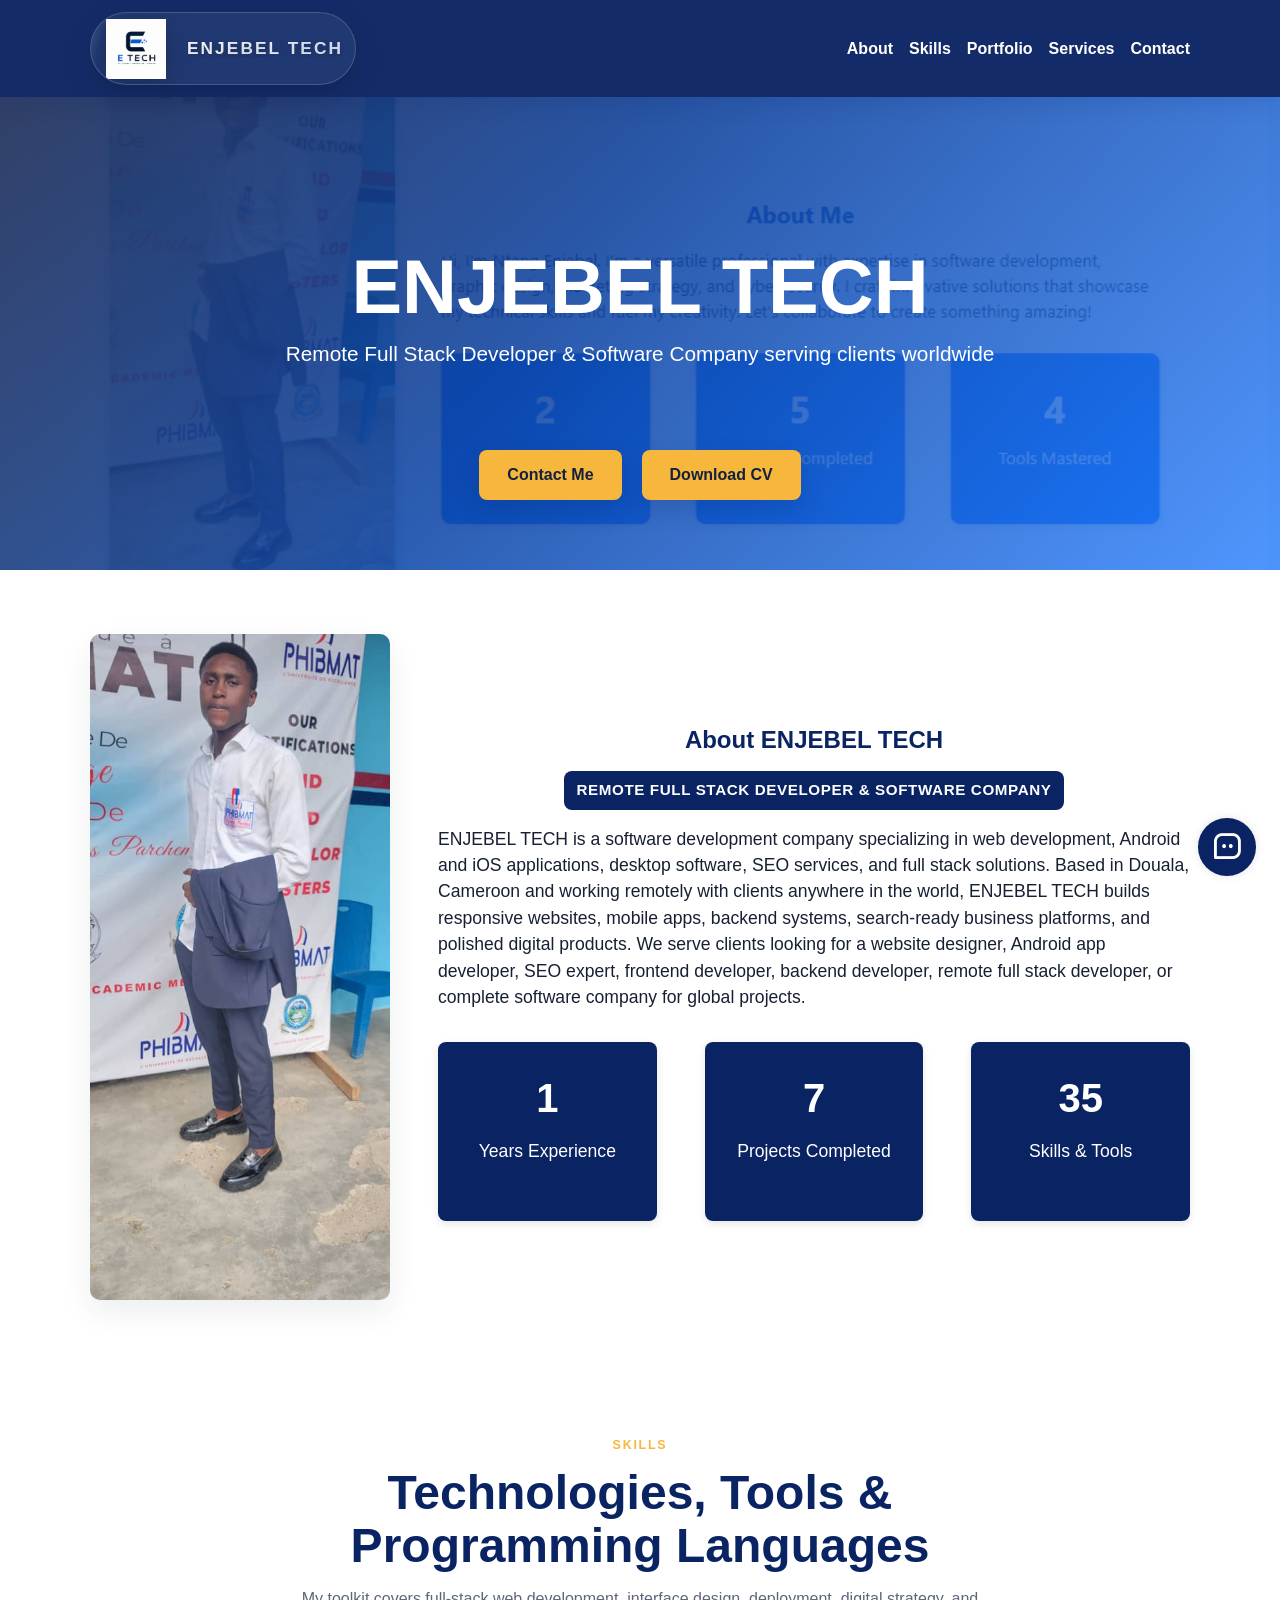
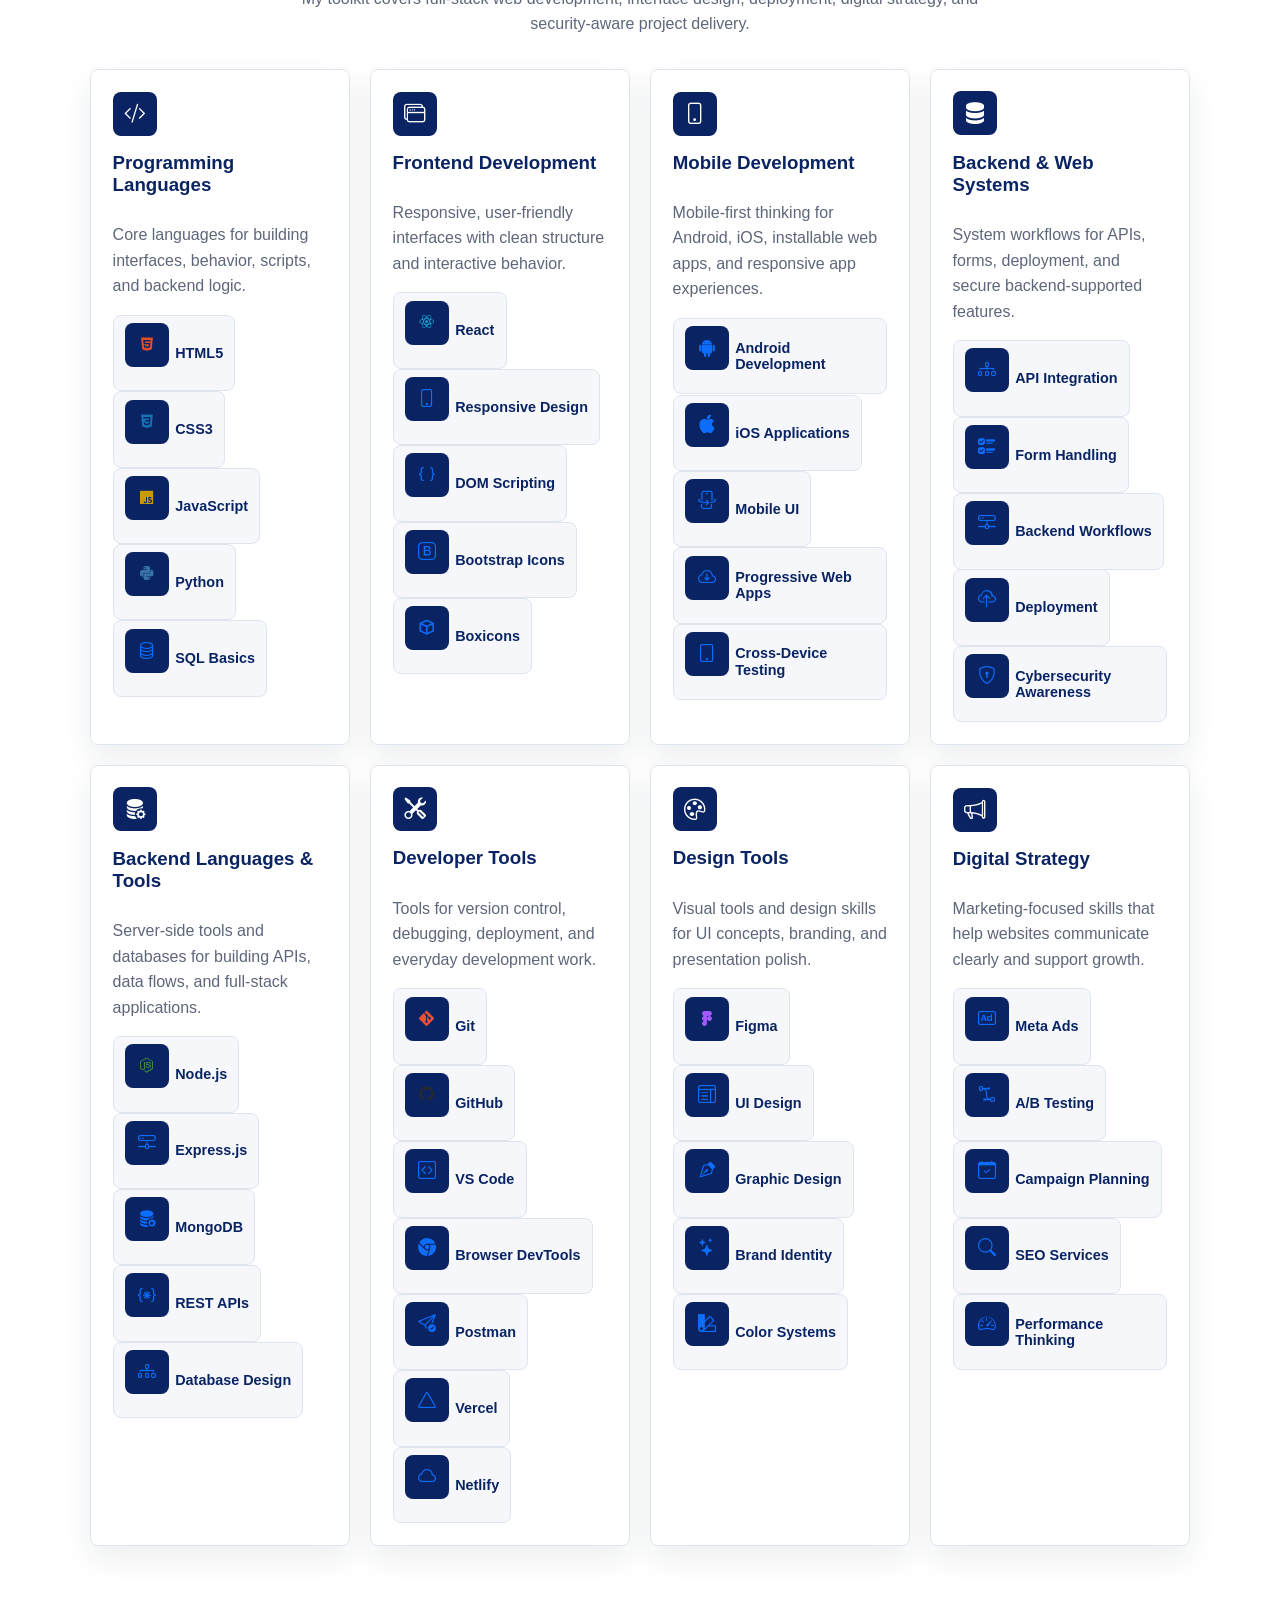
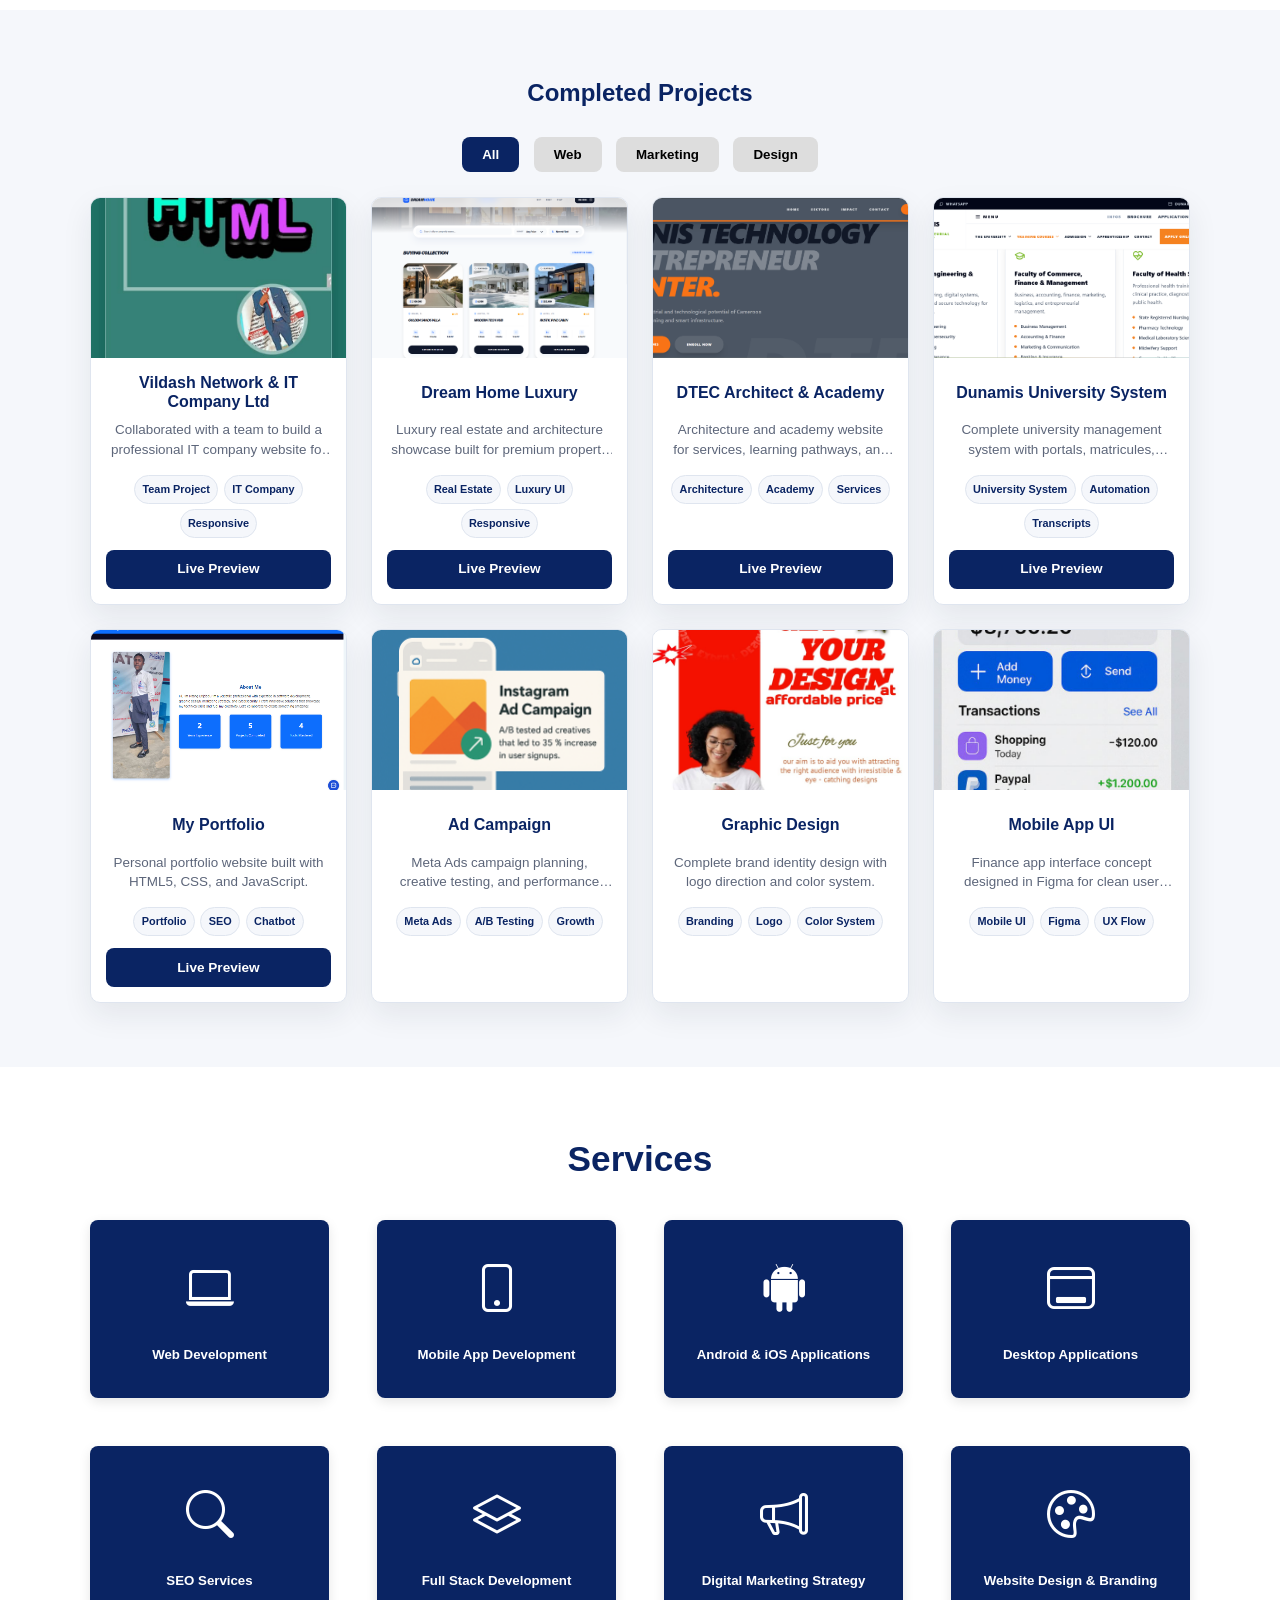
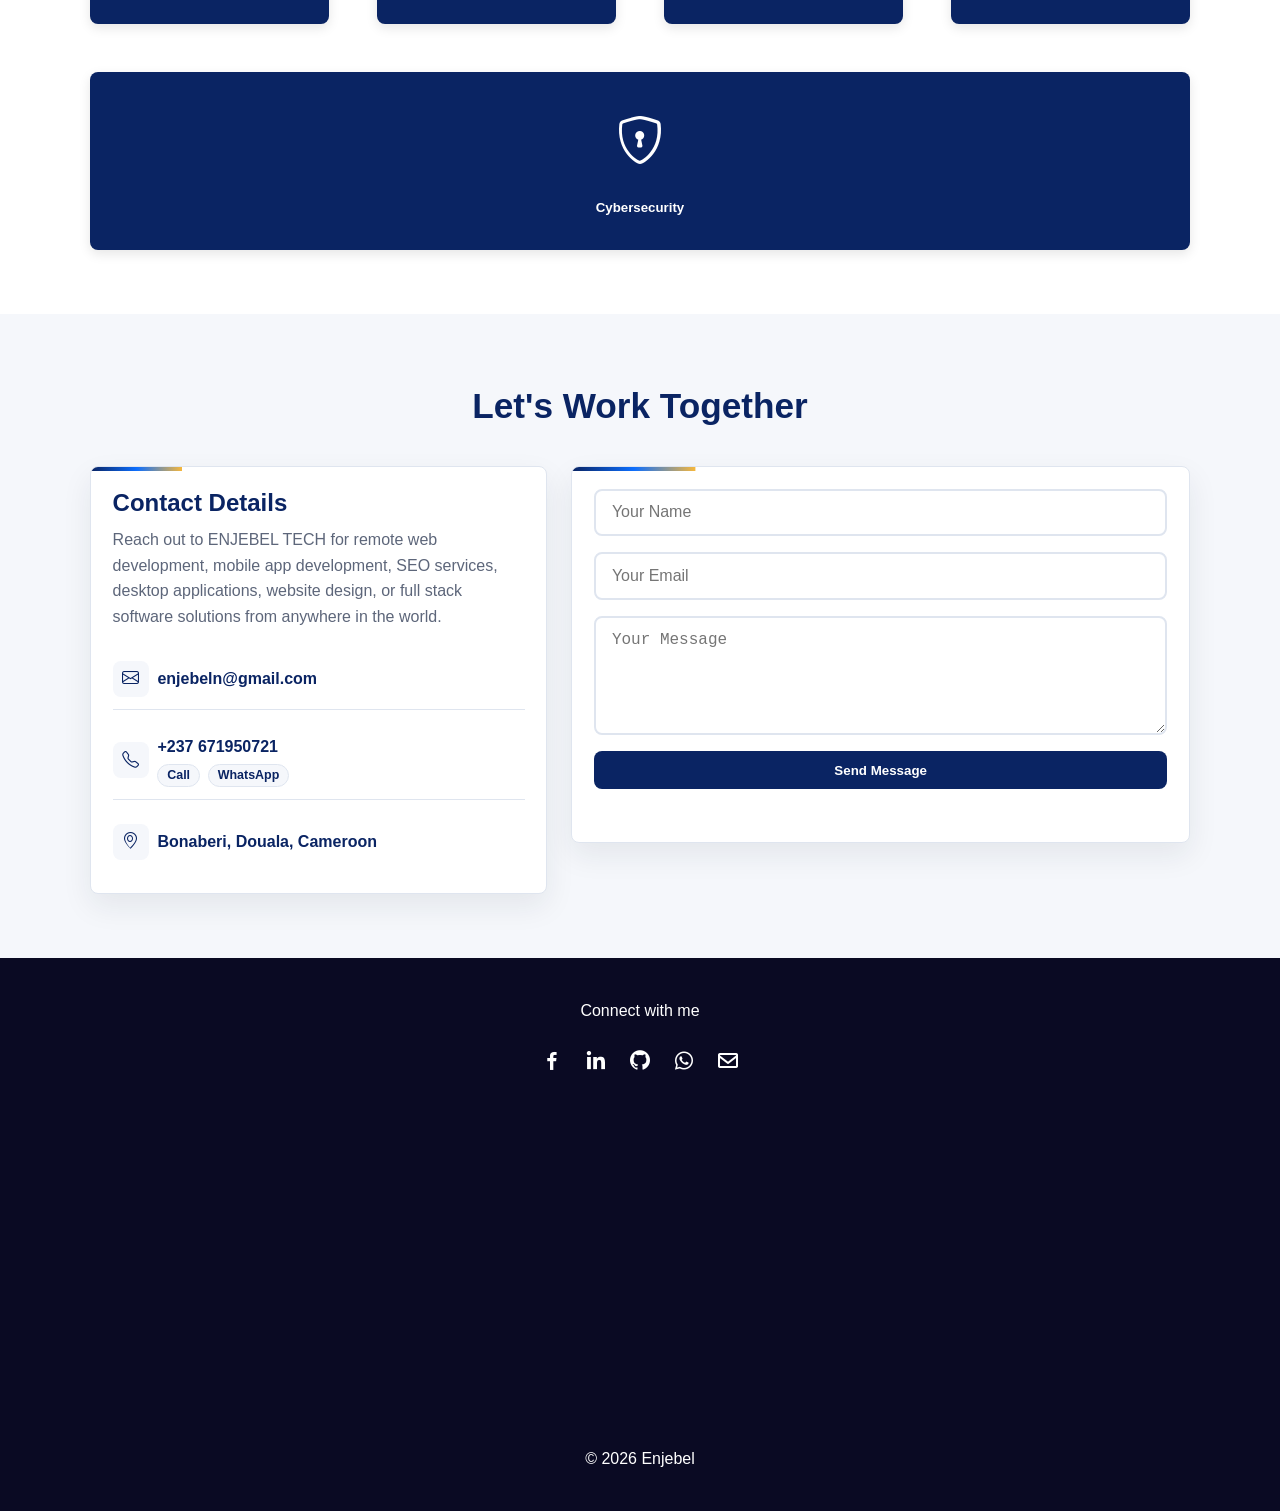
<file: index.html>
<!DOCTYPE html>
<html lang="en">
<head>
  <meta charset="UTF-8" />
  <meta name="viewport" content="width=device-width, initial-scale=1" />
  <meta name="description" content="ENJEBEL TECH is a remote-ready software company based in Cameroon and serving clients worldwide, offering web development, mobile app development, Android and iOS applications, desktop software, SEO services, website design, and full stack solutions." />
  <meta name="keywords" content="ENJEBEL TECH, E TECH, Ntang Enjebel, Enjebel10, software company in Cameroon, remote software company, global software development company, full stack developer remote, full stack developer in Douala, web development worldwide, web development Douala, web development Cameroon, mobile app development worldwide, mobile app development Cameroon, Android app developer remote, Android app developer Douala, iOS app developer, SEO expert remote, SEO expert Douala, SEO services worldwide, website designer remote, website designer Douala, website designer in Cameroon, full stack development, desktop applications, desktop software, software development company, backend development, frontend development, responsive web design, UI design, digital marketing" />
  <meta name="author" content="ENJEBEL TECH" />
  <meta name="robots" content="index, follow" />
  <meta name="googlebot" content="index, follow, max-snippet:-1, max-image-preview:large, max-video-preview:-1" />
  <meta name="google-site-verification" content="LNJwJNtqMrGOW7O8HSfZgN5FgyW_QqlogZ5_vts8ZIo" />
  <link rel="canonical" href="https://enjebeltech.netlify.app/" />
  <meta property="og:type" content="website" />
  <meta property="og:title" content="ENJEBEL TECH | Remote Full Stack Developer & Software Company" />
  <meta property="og:description" content="Web development, mobile app development, Android and iOS apps, desktop applications, SEO services, website design, and full stack solutions for clients worldwide." />
  <meta property="og:url" content="https://enjebeltech.netlify.app/" />
  <meta property="og:image" content="https://enjebeltech.netlify.app/images/portfolio.png" />
  <meta property="og:site_name" content="ENJEBEL TECH" />
  <meta name="twitter:card" content="summary_large_image" />
  <meta name="twitter:title" content="ENJEBEL TECH | Remote Software Company" />
  <meta name="twitter:description" content="Remote full stack development, web development, mobile app development, desktop applications, SEO services, and website design for clients worldwide." />
  <meta name="twitter:image" content="https://enjebeltech.netlify.app/images/portfolio.png" />
  <meta name="theme-color" content="#0a2463" />
  <title>ENJEBEL TECH | Remote Full Stack Developer & Software Company</title>
  <link rel="preconnect" href="https://unpkg.com" crossorigin />
  <link rel="preconnect" href="https://cdn.jsdelivr.net" crossorigin />
  <link rel="icon" href="images/E%20TECH%20logo.png" type="image/png" />
  <link rel="apple-touch-icon" href="images/E%20TECH%20logo.png" />
  <link rel="stylesheet" href="style.css" />
  <link rel="preload" href="https://unpkg.com/boxicons@2.1.4/css/boxicons.min.css" as="style" onload="this.onload=null;this.rel='stylesheet'">
  <link rel="preload" href="https://cdn.jsdelivr.net/npm/bootstrap-icons@1.10.5/font/bootstrap-icons.css" as="style" onload="this.onload=null;this.rel='stylesheet'">
  <noscript>
    <link href="https://unpkg.com/boxicons@2.1.4/css/boxicons.min.css" rel="stylesheet">
    <link rel="stylesheet" href="https://cdn.jsdelivr.net/npm/bootstrap-icons@1.10.5/font/bootstrap-icons.css">
  </noscript>
  <script type="application/ld+json">
    {
      "@context": "https://schema.org",
      "@graph": [
        {
          "@type": "Person",
          "@id": "https://enjebeltech.netlify.app/#ntang-enjebel",
          "name": "Ntang Enjebel",
          "alternateName": ["Enjebel10", "Enjebel"],
          "jobTitle": "Full Stack Developer",
          "url": "https://enjebeltech.netlify.app/",
          "image": "https://enjebeltech.netlify.app/images/enjel.jpg",
          "email": "mailto:enjebeln@gmail.com",
          "telephone": "+237671950721",
          "address": {
            "@type": "PostalAddress",
            "addressLocality": "Bonaberi, Douala",
            "addressCountry": "CM"
          },
          "sameAs": [
            "https://github.com/Enjebel",
            "https://www.facebook.com/profile.php?id=61577417597282",
            "https://www.linkedin.com/in/enjebel-tech-313a013a5/"
          ],
          "worksFor": {
            "@id": "https://enjebeltech.netlify.app/#enjebel-tech"
          },
          "knowsAbout": [
            "Frontend Development",
            "Backend Development",
            "Full-Stack Web Development",
            "Responsive Web Design",
            "HTML",
            "CSS",
            "JavaScript",
            "Python",
            "API Integration",
            "Git",
            "Figma",
            "UI Design",
            "Branding",
            "Digital Marketing Strategy",
            "Cybersecurity"
          ],
          "hasOccupation": {
            "@type": "Occupation",
            "name": "Full Stack Developer"
          }
        },
        {
          "@type": ["Organization", "ProfessionalService"],
          "@id": "https://enjebeltech.netlify.app/#enjebel-tech",
          "name": "ENJEBEL TECH",
          "alternateName": ["E TECH", "Enjebel10", "Ntang Enjebel Tech"],
          "url": "https://enjebeltech.netlify.app/",
          "logo": "https://enjebeltech.netlify.app/images/E%20TECH%20logo.png",
          "image": "https://enjebeltech.netlify.app/images/portfolio.png",
          "description": "ENJEBEL TECH is a remote-ready software development company based in Cameroon and serving clients worldwide, specializing in web development, Android and iOS applications, desktop software, SEO services, website design, and full stack solutions.",
          "email": "mailto:enjebeln@gmail.com",
          "telephone": "+237671950721",
          "founder": {
            "@id": "https://enjebeltech.netlify.app/#ntang-enjebel"
          },
          "address": {
            "@type": "PostalAddress",
            "addressLocality": "Bonaberi, Douala",
            "addressCountry": "CM"
          },
          "areaServed": [
            "Cameroon",
            "Douala",
            "Bonaberi",
            "Africa",
            "Remote",
            "Worldwide",
            "Global"
          ],
          "knowsAbout": [
            "Web Development",
            "Mobile App Development",
            "Android App Development",
            "iOS App Development",
            "SEO Services",
            "Full Stack Development",
            "Desktop Applications",
            "Website Design",
            "Frontend Development",
            "Backend Development"
          ],
          "hasOfferCatalog": {
            "@type": "OfferCatalog",
            "name": "ENJEBEL TECH Software Services",
            "itemListElement": [
              {
                "@type": "Offer",
                "itemOffered": {
                  "@type": "Service",
                  "name": "Web Development"
                }
              },
              {
                "@type": "Offer",
                "itemOffered": {
                  "@type": "Service",
                  "name": "Mobile App Development"
                }
              },
              {
                "@type": "Offer",
                "itemOffered": {
                  "@type": "Service",
                  "name": "SEO Services"
                }
              },
              {
                "@type": "Offer",
                "itemOffered": {
                  "@type": "Service",
                  "name": "Full Stack Development"
                }
              },
              {
                "@type": "Offer",
                "itemOffered": {
                  "@type": "Service",
                  "name": "Desktop Applications"
                }
              }
            ]
          }
        },
        {
          "@type": "WebSite",
          "@id": "https://enjebeltech.netlify.app/#website",
          "url": "https://enjebeltech.netlify.app/",
          "name": "ENJEBEL TECH",
          "alternateName": "ENJEBEL TECH Remote Software Company",
          "publisher": {
            "@id": "https://enjebeltech.netlify.app/#enjebel-tech"
          },
          "sameAs": [
            "https://enjebeltech.vercel.app/"
          ]
        },
        {
          "@type": "ProfilePage",
          "@id": "https://enjebeltech.netlify.app/#profile",
          "url": "https://enjebeltech.netlify.app/",
          "name": "ENJEBEL TECH | Remote Full Stack Developer & Software Company",
          "description": "The official website of ENJEBEL TECH, a remote-ready software company based in Cameroon and serving clients worldwide with web development, mobile app development, desktop applications, SEO services, website design, and full stack solutions.",
          "mainEntity": {
            "@id": "https://enjebeltech.netlify.app/#enjebel-tech"
          },
          "about": {
            "@id": "https://enjebeltech.netlify.app/#enjebel-tech"
          },
          "isPartOf": {
            "@id": "https://enjebeltech.netlify.app/#website"
          }
        }
      ]
    }
  </script>
</head>
<body data-theme="light">
  <nav class="navbar">
    <div class="container navbar-container">
      <a href="#" class="brand" aria-label="ENJEBEL TECH homepage">
        <img src="images/E%20TECH%20logo.png" alt="E TECH logo" class="brand-logo" width="1254" height="1254" decoding="async" fetchpriority="high">
        <span>ENJEBEL TECH</span>
      </a>
      <button class="hamburger" id="hamburgerBtn" aria-label="Toggle navigation">
        <span class="bar"></span>
        <span class="bar"></span>
        <span class="bar"></span>
      </button>
      <ul class="nav-links" id="navLinks">
        <li><a href="#about">About</a></li>
        <li><a href="#skills">Skills</a></li>
        <li><a href="#projects">Portfolio</a></li>
        <li><a href="#services">Services</a></li>
        <li><a href="#contact">Contact</a></li>
      </ul>
    </div>
  </nav>

  <section class="hero">
    <div class="carousel-wrapper">
      <div class="carousel-track">
        <div class="carousel-slide">
          <h1>ENJEBEL TECH</h1>
          <p>Remote Full Stack Developer & Software Company serving clients worldwide</p>
        </div>
        <div class="carousel-slide">
          <h1>Web Development & SEO</h1>
          <p>Website designer and SEO expert for fast, search-ready business websites</p>
        </div>
        <div class="carousel-slide">
          <h1>Mobile & Desktop Apps</h1>
          <p>Android app developer for mobile app development, iOS applications, and desktop software</p>
        </div>
        <div class="carousel-slide">
          <h1>Full Stack Solutions</h1>
          <p>Frontend, backend, APIs, SEO services, and reliable software systems</p>
        </div>
        <div class="carousel-slide">
          <h1>ENJEBEL TECH</h1>
          <p>Remote Full Stack Developer & Software Company serving clients worldwide</p>
        </div>
        <div class="carousel-slide">
          <h1>Web Development & SEO</h1>
          <p>Website designer and SEO expert for fast, search-ready business websites</p>
        </div>
        <div class="carousel-slide">
          <h1>Mobile & Desktop Apps</h1>
          <p>Android app developer for mobile app development, iOS applications, and desktop software</p>
        </div>
        <div class="carousel-slide">
          <h1>Full Stack Solutions</h1>
          <p>Frontend, backend, APIs, SEO services, and reliable software systems</p>
        </div>
      </div>
    </div>

    <div class="hero-buttons">
      <a href="#contact" class="btn">Contact Me</a>
      <a href="AJEBEL NTANG-CV.pdf" class="btn" download>Download CV</a>
    </div>
  </section>

  <section id="about" class="section reveal">
    <div class="container about-container">
      <div class="about-image">
        <img src="images/enjel.jpg" alt="Portrait of Ntang Enjebel" decoding="async" fetchpriority="high" />
      </div>
      <div class="about-content">
        <h2>About ENJEBEL TECH</h2>
        <h3 class="about-role">Remote Full Stack Developer & Software Company</h3>
        <p>
          ENJEBEL TECH is a software development company specializing in web development,
          Android and iOS applications, desktop software, SEO services, and full stack solutions.
          Based in Douala, Cameroon and working remotely with clients anywhere in the world, ENJEBEL TECH builds
          responsive websites, mobile apps, backend systems, search-ready business platforms, and polished digital products.
          We serve clients looking for a website designer, Android app developer, SEO expert, frontend developer,
          backend developer, remote full stack developer, or complete software company for global projects.
        </p>
        <div class="counters">
          <div class="counter-box">
            <h3 class="counter" data-target="2">0</h3>
            <p>Years Experience</p>
          </div>
          <div class="counter-box">
            <h3 class="counter" data-target="9">0</h3>
            <p>Projects Completed</p>
          </div>
          <div class="counter-box">
            <h3 class="counter" data-target="42">0</h3>
            <p>Skills & Tools</p>
          </div>
        </div>
      </div>
    </div>
  </section>

  <section id="skills" class="section reveal">
    <div class="container">
      <div class="section-heading">
        <p class="eyebrow">Skills</p>
        <h2>Technologies, Tools & Programming Languages</h2>
        <p>My toolkit covers full-stack web development, interface design, deployment, digital strategy, and security-aware project delivery.</p>
      </div>

      <div class="skills-preview-grid">
        <div class="skill-panel">
          <i class="bi bi-code-slash"></i>
          <h3>Programming Languages</h3>
          <p>Core languages for building interfaces, behavior, scripts, and backend logic.</p>
          <div class="chip-list tech-chip-list">
            <span><i class="bx bxl-html5"></i>HTML5</span>
            <span><i class="bx bxl-css3"></i>CSS3</span>
            <span><i class="bx bxl-javascript"></i>JavaScript</span>
            <span><i class="bx bxl-python"></i>Python</span>
            <span><i class="bi bi-database"></i>SQL Basics</span>
          </div>
        </div>

        <div class="skill-panel">
          <i class="bi bi-window-stack"></i>
          <h3>Frontend Development</h3>
          <p>Responsive, user-friendly interfaces with clean structure and interactive behavior.</p>
          <div class="chip-list tech-chip-list">
            <span><i class="bx bxl-react"></i>React</span>
            <span><i class="bi bi-phone"></i>Responsive Design</span>
            <span><i class="bi bi-braces"></i>DOM Scripting</span>
            <span><i class="bi bi-bootstrap"></i>Bootstrap Icons</span>
            <span><i class="bx bx-cube"></i>Boxicons</span>
          </div>
        </div>

        <div class="skill-panel">
          <i class="bi bi-phone"></i>
          <h3>Mobile Development</h3>
          <p>Mobile-first thinking for Android, iOS, installable web apps, and responsive app experiences.</p>
          <div class="chip-list tech-chip-list">
            <span><i class="bi bi-android2"></i>Android Development</span>
            <span><i class="bi bi-apple"></i>iOS Applications</span>
            <span><i class="bi bi-phone-flip"></i>Mobile UI</span>
            <span><i class="bi bi-cloud-arrow-down"></i>Progressive Web Apps</span>
            <span><i class="bi bi-tablet"></i>Cross-Device Testing</span>
          </div>
        </div>

        <div class="skill-panel">
          <i class="bi bi-server"></i>
          <h3>Backend & Web Systems</h3>
          <p>System workflows for APIs, forms, deployment, and secure backend-supported features.</p>
          <div class="chip-list tech-chip-list">
            <span><i class="bi bi-diagram-3"></i>API Integration</span>
            <span><i class="bi bi-ui-checks"></i>Form Handling</span>
            <span><i class="bi bi-hdd-network"></i>Backend Workflows</span>
            <span><i class="bi bi-cloud-upload"></i>Deployment</span>
            <span><i class="bi bi-shield-lock"></i>Cybersecurity Awareness</span>
          </div>
        </div>

        <div class="skill-panel">
          <i class="bi bi-database-fill-gear"></i>
          <h3>Backend Languages & Tools</h3>
          <p>Server-side tools and databases for building APIs, data flows, and full-stack applications.</p>
          <div class="chip-list tech-chip-list">
            <span><i class="bx bxl-nodejs"></i>Node.js</span>
            <span><i class="bi bi-hdd-network"></i>Express.js</span>
            <span><i class="bi bi-database-fill-gear"></i>MongoDB</span>
            <span><i class="bi bi-braces-asterisk"></i>REST APIs</span>
            <span><i class="bi bi-diagram-3"></i>Database Design</span>
          </div>
        </div>

        <div class="skill-panel">
          <i class="bi bi-tools"></i>
          <h3>Developer Tools</h3>
          <p>Tools for version control, debugging, deployment, and everyday development work.</p>
          <div class="chip-list tech-chip-list">
            <span><i class="bx bxl-git"></i>Git</span>
            <span><i class="bx bxl-github"></i>GitHub</span>
            <span><i class="bi bi-code-square"></i>VS Code</span>
            <span><i class="bi bi-browser-chrome"></i>Browser DevTools</span>
            <span><i class="bi bi-send-check"></i>Postman</span>
            <span><i class="bi bi-triangle"></i>Vercel</span>
            <span><i class="bi bi-cloud"></i>Netlify</span>
          </div>
        </div>

        <div class="skill-panel">
          <i class="bi bi-palette"></i>
          <h3>Design Tools</h3>
          <p>Visual tools and design skills for UI concepts, branding, and presentation polish.</p>
          <div class="chip-list tech-chip-list">
            <span><i class="bx bxl-figma"></i>Figma</span>
            <span><i class="bi bi-layout-text-window"></i>UI Design</span>
            <span><i class="bi bi-vector-pen"></i>Graphic Design</span>
            <span><i class="bi bi-stars"></i>Brand Identity</span>
            <span><i class="bi bi-palette2"></i>Color Systems</span>
          </div>
        </div>

        <div class="skill-panel">
          <i class="bi bi-megaphone"></i>
          <h3>Digital Strategy</h3>
          <p>Marketing-focused skills that help websites communicate clearly and support growth.</p>
          <div class="chip-list tech-chip-list">
            <span><i class="bi bi-badge-ad"></i>Meta Ads</span>
            <span><i class="bi bi-bezier2"></i>A/B Testing</span>
            <span><i class="bi bi-calendar-check"></i>Campaign Planning</span>
            <span><i class="bi bi-search"></i>SEO Services</span>
            <span><i class="bi bi-speedometer2"></i>Performance Thinking</span>
          </div>
        </div>
      </div>
    </div>
  </section>

  <section id="projects" class="reveal">
    <h2>Completed Projects</h2>
    <div class="filters" id="filters">
      <button class="filter-btn active" data-filter="all">All</button>
      <button class="filter-btn" data-filter="web">Web</button>
      <button class="filter-btn" data-filter="marketing">Marketing</button>
      <button class="filter-btn" data-filter="design">Design</button>
    </div>

    <div class="projects-grid" id="projectGrid">
      <div class="project-card" data-category="web">
        <img src="images/vildash.jpg" alt="Vildash Network and IT Company Ltd website preview" width="616" height="1080" loading="lazy" decoding="async">
        <div class="project-info">
          <h3>Vildash Network & IT Company Ltd</h3>
          <p>Collaborated with a team to build a professional IT company website for network services and digital solutions.</p>
          <div class="project-tags">
            <span>Team Project</span>
            <span>IT Company</span>
            <span>Responsive</span>
          </div>
          <a href="https://finalvildash.vercel.app/" target="_blank" rel="noopener" class="project-btn">Live Preview</a>
        </div>
      </div>

      <div class="project-card" data-category="web">
        <img src="images/Dreamhome.png" alt="Dream Home Luxury website preview" width="1233" height="834" loading="lazy" decoding="async">
        <div class="project-info">
          <h3>Dream Home Luxury</h3>
          <p>Luxury real estate and architecture showcase built for premium property presentation and visual impact.</p>
          <div class="project-tags">
            <span>Real Estate</span>
            <span>Luxury UI</span>
            <span>Responsive</span>
          </div>
          <a href="https://dreamhome-lux.vercel.app/" target="_blank" rel="noopener" class="project-btn">Live Preview</a>
        </div>
      </div>

      <div class="project-card" data-category="web">
        <img src="images/dtec-preview.png" alt="DTEC Architect and Academy website preview" width="1897" height="829" loading="lazy" decoding="async">
        <div class="project-info">
          <h3>DTEC Architect & Academy</h3>
          <p>Architecture and academy website for services, learning pathways, and clear conversion-focused pages.</p>
          <div class="project-tags">
            <span>Architecture</span>
            <span>Academy</span>
            <span>Services</span>
          </div>
          <a href="https://dtec-web.vercel.app/" target="_blank" rel="noopener" class="project-btn">Live Preview</a>
        </div>
      </div>

      <div class="project-card" data-category="web">
        <img src="images/dunamiuniversity.png" alt="Dunamis University management system preview" width="1909" height="829" loading="lazy" decoding="async">
        <div class="project-info">
          <h3>Dunamis University System</h3>
          <p>Complete university management system with portals, matricules, results, transcripts, library, news, and timetables.</p>
          <div class="project-tags">
            <span>University System</span>
            <span>Automation</span>
            <span>Transcripts</span>
          </div>
          <a href="https://dunamis-university.vercel.app/" target="_blank" rel="noopener" class="project-btn">Live Preview</a>
        </div>
      </div>

      <div class="project-card" data-category="web">
        <img src="images/portfolio.png" alt="Enjebel portfolio website" width="1005" height="721" loading="lazy" decoding="async">
        <div class="project-info">
          <h3>My Portfolio</h3>
          <p>Personal portfolio website built with HTML5, CSS, and JavaScript.</p>
          <div class="project-tags">
            <span>Portfolio</span>
            <span>SEO</span>
            <span>Chatbot</span>
          </div>
          <a href="https://enjebeltech.netlify.app/" target="_blank" rel="noopener" class="project-btn">Live Preview</a>
        </div>
      </div>

      <div class="project-card" data-category="marketing">
        <img src="images/marketing-project.png" alt="Marketing campaign project" width="1024" height="1024" loading="lazy" decoding="async">
        <div class="project-info">
          <h3>Ad Campaign</h3>
          <p>Meta Ads campaign planning, creative testing, and performance optimization.</p>
          <div class="project-tags">
            <span>Meta Ads</span>
            <span>A/B Testing</span>
            <span>Growth</span>
          </div>
        </div>
      </div>

      <div class="project-card" data-category="design">
        <img src="images/graphics.jpg" alt="Graphic design brand project" width="1080" height="1080" loading="lazy" decoding="async">
        <div class="project-info">
          <h3>Graphic Design</h3>
          <p>Complete brand identity design with logo direction and color system.</p>
          <div class="project-tags">
            <span>Branding</span>
            <span>Logo</span>
            <span>Color System</span>
          </div>
        </div>
      </div>

      <div class="project-card" data-category="design">
        <img src="images/App UI.png" alt="Mobile app UI design" width="296" height="541" loading="lazy" decoding="async">
        <div class="project-info">
          <h3>Mobile App UI</h3>
          <p>Finance app interface concept designed in Figma for clean user flows.</p>
          <div class="project-tags">
            <span>Mobile UI</span>
            <span>Figma</span>
            <span>UX Flow</span>
          </div>
        </div>
      </div>
    </div>
  </section>

  <section id="services" class="section reveal">
    <div class="container services-container">
      <h2 class="section-title">Services</h2>
      <div class="services-list">
        <div class="service-item">
          <i class="bi bi-laptop"></i>
          <h5>Web Development</h5>
        </div>
        <div class="service-item">
          <i class="bi bi-phone"></i>
          <h5>Mobile App Development</h5>
        </div>
        <div class="service-item">
          <i class="bi bi-android2"></i>
          <h5>Android & iOS Applications</h5>
        </div>
        <div class="service-item">
          <i class="bi bi-window-desktop"></i>
          <h5>Desktop Applications</h5>
        </div>
        <div class="service-item">
          <i class="bi bi-search"></i>
          <h5>SEO Services</h5>
        </div>
        <div class="service-item">
          <i class="bi bi-layers"></i>
          <h5>Full Stack Development</h5>
        </div>
        <div class="service-item">
          <i class="bi bi-megaphone"></i>
          <h5>Digital Marketing Strategy</h5>
        </div>
        <div class="service-item">
          <i class="bi bi-palette"></i>
          <h5>Website Design & Branding</h5>
        </div>
        <div class="service-item">
          <i class="bi bi-shield-lock"></i>
          <h5>Cybersecurity</h5>
        </div>
      </div>
    </div>
  </section>

  <section id="contact" class="section bg-light reveal">
    <div class="container contact-container">
      <h2 class="section-title">Let's Work Together</h2>
      <div class="contact-layout">
        <div class="contact-panel contact-info-panel">
          <h2>Contact Details</h2>
          <p>Reach out to ENJEBEL TECH for remote web development, mobile app development, SEO services, desktop applications, website design, or full stack software solutions from anywhere in the world.</p>
          <div class="contact-methods">
            <a href="mailto:enjebeln@gmail.com">
              <i class="bi bi-envelope"></i>
              <span>enjebeln@gmail.com</span>
            </a>
            <div class="contact-method contact-phone">
              <i class="bi bi-telephone"></i>
              <span>
                <strong>+237 671950721</strong>
                <small>
                  <a href="tel:+237671950721">Call</a>
                  <a href="https://wa.me/237671950721" target="_blank" rel="noopener">WhatsApp</a>
                </small>
              </span>
            </div>
            <a href="https://www.google.com/maps?q=Bonaberi,+Douala,+Cameroon" target="_blank" rel="noopener">
              <i class="bi bi-geo-alt"></i>
              <span>Bonaberi, Douala, Cameroon</span>
            </a>
          </div>
        </div>

        <div class="contact-form-panel">
          <form class="contact-form" action="https://formsubmit.co/ajax/enjebeln@gmail.com" method="POST">
            <input type="hidden" name="_subject" value="New portfolio message for Ntang Enjebel" />
            <input type="hidden" name="_template" value="table" />
            <input type="hidden" name="_captcha" value="false" />
            <input type="text" name="name" placeholder="Your Name" required />
            <input type="email" name="email" placeholder="Your Email" required />
            <textarea name="message" rows="5" placeholder="Your Message" required></textarea>
            <button type="submit" class="btn btn-primary">Send Message</button>
          </form>
          <p id="form-success" class="form-success-message" aria-live="polite"></p>
        </div>
      </div>
    </div>
  </section>

  <button type="button" id="chatbot-toggle" title="Chat with me!" aria-label="Toggle Chatbot" aria-expanded="false">
    <i class="bx bx-message-square-dots" style="font-size: 2rem;"></i>
    <span class="chatbot-toggle-text">Chat</span>
  </button>

  <div class="chatbot hidden" id="chatbot-box" role="dialog" aria-label="Chatbot">
    <div class="chat-log" id="chat-log">
      <p><strong>Bot:</strong> Hi! Ask me anything about my work or availability.</p>
    </div>
    <input type="text" id="chat-input" placeholder="Type your question..." aria-label="Chat input" autocomplete="off" />
  </div>

  <footer>
    <p>Connect with me</p>
    <div class="socials">
      <a href="https://www.facebook.com/profile.php?id=61577417597282" target="_blank" rel="me noopener" aria-label="Facebook"><i class="bx bxl-facebook"></i></a>
      <a href="https://www.linkedin.com/in/enjebel-tech-313a013a5/" target="_blank" rel="me noopener" aria-label="LinkedIn"><i class="bx bxl-linkedin"></i></a>
      <a href="https://github.com/Enjebel" target="_blank" rel="me noopener" aria-label="GitHub"><i class="bx bxl-github"></i></a>
      <a href="https://wa.me/237671950721" target="_blank" rel="noopener" aria-label="WhatsApp"><i class="bx bxl-whatsapp"></i></a>
      <a href="mailto:enjebeln@gmail.com" aria-label="Email"><i class="bx bx-envelope"></i></a>
    </div>
    <iframe src="https://www.google.com/maps?q=Bonaberi,+Douala,+Cameroon&output=embed" allowfullscreen="" loading="lazy" referrerpolicy="no-referrer-when-downgrade" class="map"></iframe>
    <p>&copy; 2026 Enjebel</p>
  </footer>
  <script src="script.js"></script>
</body>
</html>
</file>
<file: style.css>
:root {
  --primary: #0d6efd;
  --primary-dark: #0a2463;
  --accent: #f6b73c;
  --ink: #172033;
  --muted: #5d667a;
  --surface: #ffffff;
  --soft: #f5f7fb;
  --border: #dfe5ef;
  --shadow: 0 12px 30px rgba(23, 32, 51, 0.08);
  --content-width: 1100px;
  --page-gutter: 5%;
}

/* Reset */

*,

*::before,

*::after {

  box-sizing: border-box;

  margin: 0;

  padding: 0;

}



body {

  font-family: 'Segoe UI', Tahoma, Geneva, Verdana, sans-serif;

  line-height: 1.6;

  color: var(--ink);

  background-color: var(--surface);

  min-height: 100vh;

  display: flex;

  flex-direction: column;
  overflow-x: hidden;

}

html {

  scroll-behavior: smooth;
  overflow-x: hidden;

}



/* Container */

.container {

  width: min(90%, var(--content-width));

  margin: 0 auto;

}



/* Navbar */

.navbar {

  background: rgba(10, 36, 99, 0.96);

  color: white;

  position: sticky;

  top: 0;

  z-index: 999;
  box-shadow: 0 6px 20px rgba(10, 36, 99, 0.12);
  animation: slideDown 0.7s ease both;

}



.navbar-container {

  width: min(90%, var(--content-width));

  max-width: none;

  display: flex;

  align-items: center;

  justify-content: space-between;

  padding: 0.75rem 0;
  gap: 1rem;

}



.brand {

  color: white;

  text-decoration: none;
  display: inline-flex;
  align-items: center;
  gap: 0.8rem;
  min-width: 0;
  max-width: 100%;
  position: relative;
  isolation: isolate;
  padding: 0.35rem 0.75rem 0.35rem 0.45rem;
  border: 1px solid rgba(255, 255, 255, 0.16);
  border-radius: 999px;
  background: rgba(255, 255, 255, 0.06);
  box-shadow: 0 10px 28px rgba(0, 0, 0, 0.18);
  overflow: hidden;
  transition: transform 0.28s ease, border-color 0.28s ease, box-shadow 0.28s ease, background-color 0.28s ease;

}

.brand::before {

  content: "";

  position: absolute;

  inset: -40% auto -40% -35%;

  width: 38%;

  background: linear-gradient(90deg, transparent, rgba(255, 255, 255, 0.36), transparent);

  transform: skewX(-18deg);

  animation: brandShine 4.8s ease-in-out infinite;

  z-index: -1;

}

.brand:hover,
.brand:focus-visible {

  transform: translateY(-2px);

  border-color: rgba(255, 255, 255, 0.35);

  background: rgba(255, 255, 255, 0.1);

  box-shadow: 0 16px 36px rgba(0, 0, 0, 0.24);

}

.brand-logo {

  width: 76px;

  max-height: 60px;

  height: auto;

  object-fit: contain;

  display: block;
  filter: drop-shadow(0 6px 12px rgba(0, 0, 0, 0.22));
  transform-origin: center;
  animation: logoPulse 4.2s ease-in-out infinite;
  transition: transform 0.28s ease, filter 0.28s ease;

}

.brand:hover .brand-logo,
.brand:focus-visible .brand-logo {

  transform: scale(1.06) rotate(-2deg);

  filter: drop-shadow(0 8px 16px rgba(255, 255, 255, 0.22));

}

.brand span {

  position: static;

  width: auto;

  height: auto;

  overflow: visible;

  clip: auto;

  color: #fff;

  font-size: 1.08rem;

  font-weight: 900;

  letter-spacing: 0.12em;

  white-space: nowrap;
  max-width: 180px;
  overflow: hidden;
  text-overflow: ellipsis;
  line-height: 1;
  text-shadow: 0 2px 12px rgba(0, 0, 0, 0.3);
  background: linear-gradient(90deg, #fff, #dbeafe, #fff);
  background-size: 180% 100%;
  -webkit-background-clip: text;
  background-clip: text;
  color: transparent;
  animation: brandTextGlow 5s ease-in-out infinite;

}



/* Nav Links */

.nav-links {

  list-style: none;

  display: flex;

  gap: 1rem;

  align-items: center;

}



.nav-links li a,

.nav-links li button.theme-toggle-btn {

  color: white;

  text-decoration: none;

  font-weight: 600;

  cursor: pointer;

  background: none;

  border: none;

  font-size: 1rem;

  transition: color 0.3s ease;

}



.nav-links li a:hover,

.nav-links li button.theme-toggle-btn:hover {

  color: #ffd600;

}

.nav-links li a.active {

  color: var(--accent);

}



/* Hamburger */

.hamburger {

  display: none;

  flex-direction: column;

  gap: 5px;

  background: none;

  border: none;

  cursor: pointer;

  padding: 0;

}



.hamburger .bar {

  width: 25px;

  height: 3px;

  background: white;

  border-radius: 2px;

}



.hero {

  background:
    linear-gradient(135deg, rgba(10, 36, 99, 0.94), rgba(13, 110, 253, 0.78)),
    url("images/portfolio.png") center/cover;

  color: #fff;

  padding: 110px 0 70px;

  text-align: center;

  position: relative;

  overflow: hidden;

}

.hero::before {

  content: "";

  position: absolute;

  inset: 0;

  background: linear-gradient(120deg, rgba(246, 183, 60, 0.12), transparent 42%, rgba(255, 255, 255, 0.08));

  opacity: 0.9;

  animation: heroSheen 12s ease-in-out infinite alternate;

}

.hero > * {

  position: relative;

  z-index: 1;

}



/* Carousel Wrapper */

.carousel-wrapper {

  width: 100%;

  overflow: hidden;

  position: relative;

}



/* Track = 8 slides total, each 100vw */

.carousel-track {

  display: flex;

  width: 800vw;

  animation: scroll-left 40s linear infinite;

}



/* Each slide = 100vw */

.carousel-slide {

  flex: 0 0 100vw;

  display: flex;

  flex-direction: column;

  justify-content: center;

  align-items: center;

  padding: 40px 20px;

  box-sizing: border-box;

}



.carousel-slide h1 {

  font-size: clamp(2.25rem, 6vw, 4.75rem);

  margin: 0 0 10px;
  line-height: 1.05;
  animation: fadeUp 0.9s ease both;

}



.carousel-slide p {

  font-size: clamp(1rem, 2.4vw, 1.3rem);

  font-weight: 300;

  margin: 0;
  animation: fadeUp 0.9s ease 0.12s both;

}



/* Scroll animation */

@keyframes scroll-left {

  0% {

    transform: translateX(0);

  }

  100% {

    transform: translateX(-400vw); /* scroll 4 slides width (duplicated 4 later) */

  }

}



/* Buttons */

.hero-buttons {

  margin-top: 40px;

  display: flex;

  justify-content: center;

  gap: 20px;
  animation: fadeUp 0.9s ease 0.22s both;

}



.hero-buttons .btn {

  padding: 12px 28px;

  background-color: var(--accent);

  color: #13213f;

  font-weight: bold;

  border-radius: 8px;

  text-decoration: none;

  transition: background-color 0.3s ease;
  box-shadow: 0 10px 24px rgba(10, 36, 99, 0.2);

}



.hero-buttons .btn:hover,

.hero-buttons .btn:focus {

  background-color: #ffd37a;
  transform: translateY(-2px);

}









/* Section general */

.section {

  padding: 4rem 0;

}

.section-heading {

  max-width: 720px;

  margin: 0 auto 2rem;

  text-align: center;

}

.section-heading h2,
.split-section h2 {

  font-size: clamp(1.8rem, 4vw, 3rem);

  line-height: 1.1;

  color: var(--primary-dark);

}

.section-heading p:not(.eyebrow) {

  margin-top: 0.8rem;

  color: var(--muted);

}

.split-section {

  display: grid;

  grid-template-columns: minmax(0, 1.05fr) minmax(280px, 0.95fr);

  gap: 2rem;

  align-items: center;

}

.split-section p {

  color: var(--muted);

  margin-top: 1rem;

}

.metrics-grid {

  display: grid;

  grid-template-columns: repeat(3, minmax(0, 1fr));

  gap: 1rem;

}

.section-actions,
.button-row {

  display: flex;

  justify-content: center;

  align-items: center;

  gap: 1rem;

  margin-top: 2rem;

  flex-wrap: wrap;

}

.button-row {

  justify-content: flex-start;

}

.text-link {

  color: var(--primary-dark);

  font-weight: 800;

  text-decoration: none;

}

.text-link:hover {

  color: var(--primary);

}

.btn-primary {

  display: inline-block;

  padding: 0.8rem 1.1rem;

  background: var(--primary-dark);

  color: white;

  border-radius: 8px;

  text-decoration: none;

  border: 0;

  cursor: pointer;

  font-weight: 800;

}



.bg-light {

  background-color: var(--soft);

}



.section-title {

  text-align: center;

  font-size: 2.2rem;

  margin-bottom: 2rem;

  color: var(--primary-dark);

}



/* About Section */

.about-container {

  display: flex;

  gap: 3rem;

  align-items: center;

  flex-wrap: wrap;

}



.about-image img {

  width: 300px;

  border-radius: 10px;

  box-shadow: var(--shadow);
  transition: transform 0.35s ease, box-shadow 0.35s ease;

}

.about-image img:hover {

  transform: translateY(-6px) scale(1.02);

  box-shadow: 0 18px 36px rgba(23, 32, 51, 0.14);

}



.about-content {

  flex: 1;

}

.about-role {

  display: flex;

  align-items: center;

  justify-content: center;

  width: fit-content;

  margin: -0.25rem auto 1rem;

  padding: 0.45rem 0.75rem;

  border-radius: 8px;

  background: var(--primary-dark);

  color: #fff;

  font-size: 0.95rem;

  font-weight: 800;

  letter-spacing: 0.04em;

  text-transform: uppercase;

}



.about-content h2 {

  margin-bottom: 1rem;

  color: var(--primary-dark);

}

.identity-line {

  text-align: center;

  color: var(--primary-dark);

  font-weight: 700;

}

.identity-line strong {

  color: var(--primary);

}



.about-content p {

  font-size: 1.1rem;

  margin-bottom: 2rem;

  line-height: 1.5;

}



/* Counters */

.counters {

  display: flex;

  gap: 3rem;

  flex-wrap: wrap;

}



.counter-box {

  flex: 1 1 120px;

  background: var(--primary-dark);

  color: white;

  padding: 1.5rem 1rem;

  border-radius: 8px;

  text-align: center;

  box-shadow: 0 3px 8px rgba(0, 0, 0, 0.1);
  transition: transform 0.3s ease, background-color 0.3s ease;

}

.counter-box:hover {

  transform: translateY(-4px);

  background: var(--primary);

}



.counter-box h3 {

  font-size: 2.5rem;

  margin-bottom: 0.5rem;

}



/*portfolio section*/

#projects {

padding: 4rem var(--page-gutter);

background: var(--soft);

}

.home-hero {

  min-height: 72vh;

  display: flex;

  align-items: center;

}

.hero-content {

  max-width: 900px;

}

.home-hero h1 {

  max-width: 920px;

  margin: 0 auto;

  font-size: clamp(2.4rem, 7vw, 5.4rem);

  line-height: 1.03;

}

.hero-copy {

  max-width: 720px;

  margin: 1.2rem auto 0;

  font-size: 1.12rem;

  color: rgba(255, 255, 255, 0.88);

}

.eyebrow {

  color: var(--accent);

  font-size: 0.78rem;

  font-weight: 800;

  letter-spacing: 0.14em;

  margin-bottom: 0.75rem;

  text-transform: uppercase;

}

.btn-outline {

  background: transparent !important;

  color: #fff !important;

  border: 1px solid rgba(255, 255, 255, 0.65);

}

.page-hero {

  background:
    linear-gradient(135deg, rgba(10, 36, 99, 0.94), rgba(13, 110, 253, 0.78)),
    url("images/portfolio.png") center/cover;

  color: #fff;

  padding: 5.5rem 0 4rem;

}

.page-hero h1 {

  max-width: 850px;

  font-size: clamp(2rem, 5vw, 4rem);

  line-height: 1.08;

}

.page-hero p:not(.eyebrow) {

  max-width: 720px;

  margin-top: 1rem;

  color: rgba(255, 255, 255, 0.86);

  font-size: 1.08rem;

}



h2 {

text-align: center;

color: var(--primary-dark);

}



/* === FILTER BUTTONS === */

.filters {

text-align: center;

margin: 20px 0;

}



.filter-btn {

padding: 10px 20px;

margin: 5px;

border: none;

background-color: #ddd;

cursor: pointer;

border-radius: 8px;

transition: 0.3s ease;

font-weight: bold;

}



.filter-btn.active,

.filter-btn:hover {

background-color: var(--primary-dark);

color: white;

}



/* === PROJECT GRID === */

.projects-grid {

display: grid;

grid-template-columns: repeat(auto-fit, minmax(250px, 1fr));

gap: 1.5rem;

margin-top: 1rem;

max-width: 1100px;

margin-left: auto;

margin-right: auto;

}



.project-card {

background: white;

border-radius: 10px;

overflow: hidden;

box-shadow: var(--shadow);

transition: transform 0.3s ease, box-shadow 0.3s ease;
border: 1px solid var(--border);
display: flex;
flex-direction: column;

}



.project-card:hover {

transform: translateY(-5px);
box-shadow: 0 18px 34px rgba(23, 32, 51, 0.14);

}



.project-card img {

width: 100%;

height: 160px;

object-fit: cover;

}

.project-visual,
.project-webview {

height: 160px;

display: grid;

place-items: center;

background: linear-gradient(135deg, #0a2463, #0d6efd 58%, #f6b73c);

color: white;

}

.project-webview {

position: relative;

overflow: hidden;

background: #eef3fb;

}

.project-webview iframe {

width: 435%;

height: 435%;

border: 0;

transform: scale(0.23);

transform-origin: top left;

pointer-events: none;

}

.project-webview::after {

content: "";

position: absolute;

inset: 0;

box-shadow: inset 0 0 0 1px rgba(10, 36, 99, 0.08);

}

.project-visual span {

font-size: 2.3rem;

font-weight: 800;

letter-spacing: 0;

}



.project-card h3 {

margin: 0 0 0.55rem;

font-size: 1rem;

color: var(--primary-dark);
line-height: 1.2;
min-height: 2.4em;
display: grid;
place-items: center;

}



.project-card p {

margin: 0 0 0.65rem;

font-size: 0.84rem;

color: var(--muted);
display: -webkit-box;
-webkit-line-clamp: 2;
-webkit-box-orient: vertical;
overflow: hidden;
line-height: 1.45;
min-height: 2.9em;

}



.hide {

display: none !important;

}

.project-tags {

display: flex;

flex-wrap: wrap;

justify-content: center;

gap: 0.35rem;

margin: 0.35rem 0 0.75rem;
min-height: 0;
overflow: visible;

}

.project-tags span {

display: inline-flex;

align-items: center;

min-height: 24px;

padding: 0.28rem 0.46rem;

border-radius: 999px;

background: var(--soft);

border: 1px solid var(--border);

color: var(--primary-dark);

font-size: 0.68rem;

font-weight: 800;

}

.skills-preview-grid,
.value-grid,
.technology-layout {

display: grid;

grid-template-columns: repeat(auto-fit, minmax(240px, 1fr));

gap: 1.25rem;
align-items: stretch;

}

.skill-panel,
.value-card,
.technology-card,
.contact-panel {

background: var(--surface);

border: 1px solid var(--border);

border-radius: 8px;

box-shadow: var(--shadow);

padding: 1.35rem;
transition: transform 0.28s ease, box-shadow 0.28s ease, border-color 0.28s ease;

}

.skill-panel {

display: flex;

flex-direction: column;

height: 100%;

min-height: 330px;

}

.skill-panel:hover,
.value-card:hover,
.technology-card:hover,
.contact-panel:hover {

transform: translateY(-5px);

box-shadow: 0 18px 34px rgba(23, 32, 51, 0.14);
border-color: rgba(13, 110, 253, 0.22);

}

.skill-panel i,
.technology-icon {

width: 44px;

height: 44px;

display: inline-grid;

place-items: center;

border-radius: 8px;

background: var(--primary-dark);

color: #fff;

font-size: 1.35rem;

margin-bottom: 1rem;
transition: transform 0.28s ease, background-color 0.28s ease;
flex: 0 0 44px;

}

.skill-panel:hover i {

transform: translateY(-2px);

}

.skill-panel h3,
.value-card h3,
.technology-card h2,
.contact-panel h2 {

color: var(--primary-dark);

margin-bottom: 0.6rem;
line-height: 1.2;

}

.skill-panel h3 {

display: flex;

align-items: center;

}

.skill-panel p,
.value-card p,
.technology-card p,
.contact-panel p {

color: var(--muted);

}

.skill-panel p {

display: flex;

flex-wrap: wrap;

gap: 0.6rem;

margin-top: 1rem;

}

.skill-panel .chip-list {

margin-top: 1rem;

align-content: flex-start;

}

.chip-list span {

display: inline-flex;

align-items: center;
gap: 0.4rem;

min-height: 34px;

padding: 0.45rem 0.7rem;

border-radius: 8px;

background: var(--soft);

border: 1px solid var(--border);

color: var(--primary-dark);

font-weight: 700;

font-size: 0.9rem;
line-height: 1.15;

}

.tech-chip-list span i {

font-size: 1.12rem;

color: var(--primary);

}

.tech-chip-list span .bxl-html5 {

color: #e44d26;

}

.tech-chip-list span .bxl-css3 {

color: #1572b6;

}

.tech-chip-list span .bxl-javascript {

color: #c99a00;

}

.tech-chip-list span .bxl-python {

color: #3673a5;

}

.tech-chip-list span .bxl-react {

color: #149eca;

}

.tech-chip-list span .bxl-nodejs {

color: #3c873a;

}

.tech-chip-list span .bxl-git {

color: #f05032;

}

.tech-chip-list span .bxl-github {

color: #24292f;

}

.tech-chip-list span .bxl-figma {

color: #a259ff;

}

.projects-page {

padding-top: 3rem;

}

.contact-layout {

display: grid;

grid-template-columns: minmax(260px, 0.85fr) minmax(300px, 1.15fr);

gap: 1.5rem;

align-items: start;

}

.contact-methods {

display: grid;

gap: 0.75rem;

margin-top: 1.2rem;

}

.contact-methods a {

display: inline-flex;

align-items: center;

gap: 0.55rem;

color: var(--primary-dark);

font-weight: 800;

text-decoration: none;

}





/* Services Section */

.services-container {

  text-align: center;

}



.services-list {

  display: flex;

  gap: 3rem;

  justify-content: center;

  flex-wrap: wrap;

}



.service-item {

  flex: 1 1 200px;

  background: var(--primary-dark);

  color: white;

  padding: 2rem 1rem;

  border-radius: 8px;

  box-shadow: 0 4px 12px rgba(0, 0, 0, 0.1);

  cursor: default;

  transition: background-color 0.3s ease, transform 0.3s ease;

}



.service-item:hover {

  background-color: var(--primary);
  transform: translateY(-5px);

}



.service-item i {

  font-size: 3rem;

  margin-bottom: 1rem;

  display: block;

}



/* Contact Section */

.contact-container {

  max-width: 1100px;

  margin: 0 auto;

}

.contact-info-panel h2 {

  text-align: left;

}

.contact-info-panel {

  position: relative;

  overflow: hidden;

}

.contact-info-panel::before,
.contact-form-panel::before {

  content: "";

  position: absolute;

  inset: 0 0 auto;

  height: 4px;

  background: linear-gradient(90deg, var(--primary-dark), var(--primary), var(--accent));

  transform: scaleX(0.2);

  transform-origin: left;

  transition: transform 0.35s ease;

}

.contact-info-panel:hover::before,
.contact-form-panel:hover::before {

  transform: scaleX(1);

}

.contact-info-panel .contact-methods > a {

  padding: 0.75rem 0;

  border-bottom: 1px solid var(--border);

  animation: contactFloatIn 0.6s ease both;

  transition: transform 0.28s ease, color 0.28s ease;

}

.contact-method {

  display: inline-flex;

  align-items: center;

  gap: 0.55rem;

  padding: 0.75rem 0;

  color: var(--primary-dark);

  font-weight: 800;

  border-bottom: 1px solid var(--border);

  animation: contactFloatIn 0.6s ease both;

}

.contact-methods > a:hover,
.contact-method:hover {

  transform: translateX(4px);

}

.contact-methods > :nth-child(2) {

  animation-delay: 0.08s;

}

.contact-methods > :nth-child(3) {

  animation-delay: 0.16s;

}

.contact-info-panel .contact-methods > :last-child {

  border-bottom: none;

}

.contact-info-panel .contact-methods i {

  width: 36px;

  height: 36px;

  display: inline-grid;

  place-items: center;

  flex: 0 0 36px;

  border-radius: 8px;

  background: var(--soft);

  color: var(--primary-dark);

  font-size: 1.05rem;

  transition: transform 0.28s ease, background-color 0.28s ease, color 0.28s ease;

}

.contact-method:hover i,
.contact-methods a:hover i {

  transform: translateY(-2px) scale(1.06);

  background: var(--primary-dark);

  color: #fff;

}

.contact-phone span {

  display: grid;

  gap: 0.3rem;

}

.contact-phone small {

  display: flex;

  flex-wrap: wrap;

  gap: 0.5rem;

}

.contact-phone small a {

  min-height: auto;

  padding: 0.25rem 0.55rem !important;

  border: 1px solid var(--border) !important;

  border-radius: 999px;

  background: var(--soft);

  color: var(--primary-dark);

  font-size: 0.78rem;

  line-height: 1;

  transition: transform 0.25s ease, background-color 0.25s ease, color 0.25s ease;

}

.contact-phone small a:hover {

  transform: translateY(-2px);

  background: var(--primary-dark);

  color: #fff;

}

.contact-form-panel {

  position: relative;

  overflow: hidden;

  background: var(--surface);

  border: 1px solid var(--border);

  border-radius: 8px;

  box-shadow: var(--shadow);

  padding: 1.35rem;

  transition: transform 0.28s ease, box-shadow 0.28s ease, border-color 0.28s ease;

}

.contact-form-panel:hover {

  transform: translateY(-5px);

  box-shadow: 0 18px 34px rgba(23, 32, 51, 0.14);

  border-color: rgba(13, 110, 253, 0.22);

}

@keyframes contactFloatIn {

  from {

    opacity: 0;

    transform: translateY(10px);

  }

  to {

    opacity: 1;

    transform: translateY(0);

  }

}



.contact-form {

  display: flex;

  flex-direction: column;

  gap: 1rem;

  margin-bottom: 2rem;

}



.contact-form input,

.contact-form textarea {

  padding: 0.8rem 1rem;

  font-size: 1rem;

  border: 2px solid var(--border);

  border-radius: 8px;

  resize: vertical;

}



.contact-form input:focus,

.contact-form textarea:focus {

  outline: none;

  border-color: var(--primary);

}



.contact-form button.btn-primary {

  background-color: var(--primary-dark);

  color: white;

  font-weight: 600;

  padding: 0.7rem;

  border: none;

  border-radius: 8px;

  cursor: pointer;

  transition: background-color 0.3s ease;

}



.contact-form button.btn-primary:hover {

  background-color: var(--primary);

}

.contact-form button.btn-primary:disabled {

  cursor: wait;

  opacity: 0.72;

}



.form-success-message {

  display: none;

  text-align: center;

  margin-top: 1rem;

  padding: 10px 15px;

  background-color: #e8f7ee;

  color: #25603b;

  border: 1px solid #bee8cd;

  border-radius: 5px;

  font-weight: bold;

  animation: messagePop 0.45s ease-in-out forwards;

}

.form-success-message.is-visible {

  display: block;

}

.form-success-message.is-error {

  background-color: #fdecec;

  color: #9b1c1c;

  border-color: #f5bcbc;

}

.form-success-message.is-success {

  background-color: #e8f7ee;

  color: #25603b;

  border-color: #bee8cd;

}



@keyframes fadeIn {

  0% {

    opacity: 0;

    transform: translateY(-10px);

  }

  100% {

    opacity: 1;

    transform: translateY(0);

  }

}



/* CHATBOT TOGGLE BUTTON */

#chatbot-toggle {

  position: fixed;

  bottom: calc(1.5rem + env(safe-area-inset-bottom, 0px));

  right: calc(1.5rem + env(safe-area-inset-right, 0px));

  background: var(--primary-dark);

  color: #fff;

  border: none;

  border-radius: 50%;

  padding: 0.8rem;

  cursor: pointer;

  box-shadow: 0 0 10px rgba(0,0,0,0.1);

  z-index: 10050;
  display: inline-flex;
  align-items: center;
  justify-content: center;
  gap: 0.35rem;
  min-width: 56px;
  min-height: 56px;
  opacity: 1;
  visibility: visible;
  pointer-events: auto;

}

.chatbot-toggle-text {

  display: none;

  font-size: 0.78rem;

  font-weight: 800;

}



#chatbot-toggle:hover {

  background: #2563eb;

}



/* CHATBOT BOX */

.chatbot {

  position: fixed;

  bottom: calc(6rem + env(safe-area-inset-bottom, 0px));

  right: calc(1.5rem + env(safe-area-inset-right, 0px));

  width: 300px;

  max-height: 400px;

  background: #fff;

  border-radius: 8px;

  box-shadow: 0 8px 20px rgba(0, 0, 0, 0.1);

  padding: 1rem;

  display: flex;

  flex-direction: column;

  gap: 0.5rem;

  z-index: 10040;

}



.chatbot.hidden {

  display: none;

}



.chat-log {

  flex: 1;

  overflow-y: auto;

  padding: 0.5rem;

  background: #f3f4f6;

  border-radius: 0.5rem;

  border: 1px solid #ddd;

  font-size: 0.9rem;

}



.chat-log p {

  margin-bottom: 0.5rem;

  word-wrap: break-word;

}



#chat-input {

  padding: 0.5rem;

  border: 1px solid #ccc;

  border-radius: 0.5rem;

  font-size: 1rem;

  outline: none;

}



 

/* === FOOTER === */

footer {

  background-color: #0a0a23;

  color: white;

  text-align: center;

  padding: 40px 20px;

}



footer .socials {

  margin: 20px 0;

  display: flex;

  justify-content: center;

  gap: 20px;

}



footer .socials a {

  color: white;

  font-size: 1.5rem;

  transition: color 0.3s;

}



footer .socials a:hover {

  color: #8888ff;

}



footer iframe {

  width: 100%;

  height: 300px;

  border: none;

  border-radius: 1rem;

  margin-top: 1rem;

}



/* Responsive */

@media (max-width: 768px) {

  .about-container {

    flex-direction: column;

    align-items: center;

  }



  .about-image img {

    width: 90%;

    max-width: 300px;

  }



  .services-list {

    flex-direction: column;

  }

  .skill-panel {

    min-height: auto;

  }

  .skill-panel h3,
  .skill-panel p {

    min-height: 0;

  }

  .split-section,
  .contact-layout {

    grid-template-columns: 1fr;

  }

  .metrics-grid {

    grid-template-columns: 1fr;

  }

  .home-hero {

    min-height: 64vh;

  }

  .hero-buttons {

    flex-direction: column;

    align-items: center;

  }



  .hamburger {

    display: flex;
    flex: 0 0 auto;

  }

  .navbar-container {

    width: min(94%, var(--content-width));

    min-height: 66px;

    padding: 0.55rem 0;

  }

  .brand {

    max-width: calc(100vw - 96px);

  }



  .nav-links {

    position: fixed;

    top: 66px;

    right: 0.5rem;

    background: var(--primary-dark);

    flex-direction: column;

    width: min(280px, calc(100vw - 1rem));

    height: calc(100dvh - 66px);
    max-height: calc(100vh - 66px);

    padding: 1rem;

    gap: 0.85rem;
    align-items: stretch;

    transform: translateX(100%);

    transition: transform 0.3s ease;

    z-index: 1000;
    overflow-y: auto;
    border-radius: 0 0 8px 8px;
    box-shadow: 0 18px 34px rgba(0, 0, 0, 0.22);

  }



  .nav-links.open {

    transform: translateX(0);

  }



  .nav-links li a,

  .nav-links li button.theme-toggle-btn {

    width: 100%;

    display: block;

    padding: 0.75rem 0.85rem;

    border-radius: 8px;

    font-size: 1rem;

  }

  .brand-logo {

    width: 58px;

    max-height: 50px;

  }

  .brand {

    gap: 0.6rem;

    padding: 0.3rem 0.6rem 0.3rem 0.35rem;

  }

  .brand span {

    font-size: 0.92rem;

    letter-spacing: 0.09em;
    max-width: 128px;

  }

  #chatbot-toggle {

    position: fixed !important;

    display: inline-flex !important;

    visibility: visible !important;

    opacity: 1 !important;

    right: calc(0.85rem + env(safe-area-inset-right, 0px)) !important;

    bottom: calc(0.85rem + env(safe-area-inset-bottom, 0px)) !important;

    min-width: 74px;

    min-height: 46px;

    border-radius: 999px;

    padding: 0.65rem 0.8rem;

    z-index: 10050 !important;

    transform: none !important;

    pointer-events: auto;

  }

  #chatbot-toggle i {

    font-size: 1.35rem !important;

  }

  .chatbot-toggle-text {

    display: inline;

  }

  .chatbot {

    position: fixed !important;

    right: calc(0.85rem + env(safe-area-inset-right, 0px)) !important;

    bottom: calc(4.8rem + env(safe-area-inset-bottom, 0px)) !important;

    width: min(330px, calc(100vw - 1.7rem)) !important;

    max-height: 70vh;

    z-index: 10040 !important;

  }

}

@keyframes messagePop {

  0% {

    opacity: 0;

    transform: translateY(10px) scale(0.98);

  }

  100% {

    opacity: 1;

    transform: translateY(0) scale(1);

  }

}



@media (max-width: 400px) {

  .navbar-container {

    width: min(96%, var(--content-width));

  }

  .brand {

    max-width: calc(100vw - 82px);

    gap: 0.45rem;

    padding: 0.28rem 0.5rem 0.28rem 0.3rem;

  }

  .brand-logo {

    width: 48px;

    max-height: 42px;

  }

  .brand span {

    max-width: 82px;

    font-size: 0.78rem;

    letter-spacing: 0.06em;

  }

  .hamburger {

    width: 32px;

  }

  .carousel-slide h1 {

    font-size: 1.5rem;

  }



  .carousel-slide p {

    font-size: 1rem;

  }

}


.project-info {
    padding: 0.95rem;
    text-align: center;
    display: flex;
    flex: 1;
    flex-direction: column;
}

.project-btn {
    display: inline-block;
    padding: 0.55rem 1rem;
    background-color: var(--primary-dark);
    color: #fff;
    text-decoration: none;
    border-radius: 8px;
    font-size: 0.85rem;
    margin-top: auto;
    transition: background 0.3s ease, transform 0.3s ease;
    font-weight: 700;
}

.project-btn:hover {
    background-color: var(--primary);
    color: white;
    transform: translateY(-2px);
}

.map {
    filter: grayscale(100%) invert(90%) contrast(90%); /* Makes map match dark/modern themes */
    margin-bottom: 20px;
}

.reveal {
    opacity: 1;
    transform: translateY(0);
    transition: opacity 0.65s ease, transform 0.65s ease;
}

.reveal.visible {
    opacity: 1;
    transform: translateY(0);
}

.project-card,
.service-item,
.counter-box,
.skill-panel {
    animation: softLift 0.65s ease both;
}

@keyframes slideDown {
    from {
        opacity: 0;
        transform: translateY(-16px);
    }
    to {
        opacity: 1;
        transform: translateY(0);
    }
}

@keyframes brandShine {

  0%,
  55% {

    left: -40%;

  }

  100% {

    left: 130%;

  }

}

@keyframes logoPulse {

  0%,
  100% {

    transform: scale(1);

  }

  50% {

    transform: scale(1.035);

  }

}

@keyframes brandTextGlow {

  0%,
  100% {

    background-position: 0% 50%;

  }

  50% {

    background-position: 100% 50%;

  }

}

@keyframes fadeUp {
    from {
        opacity: 0;
        transform: translateY(22px);
    }
    to {
        opacity: 1;
        transform: translateY(0);
    }
}

@keyframes softLift {
    from {
        opacity: 0;
        transform: translateY(14px);
    }
    to {
        opacity: 1;
        transform: translateY(0);
    }
}

@keyframes heroSheen {
    from {
        opacity: 0.55;
        transform: translate3d(-3%, 0, 0);
    }
    to {
        opacity: 0.9;
        transform: translate3d(3%, 0, 0);
    }
}

@media (prefers-reduced-motion: reduce) {
    *,
    *::before,
    *::after {
        animation-duration: 0.01ms !important;
        animation-iteration-count: 1 !important;
        scroll-behavior: auto !important;
        transition-duration: 0.01ms !important;
    }

    .reveal {
        opacity: 1;
        transform: none;
    }
}
</file>
